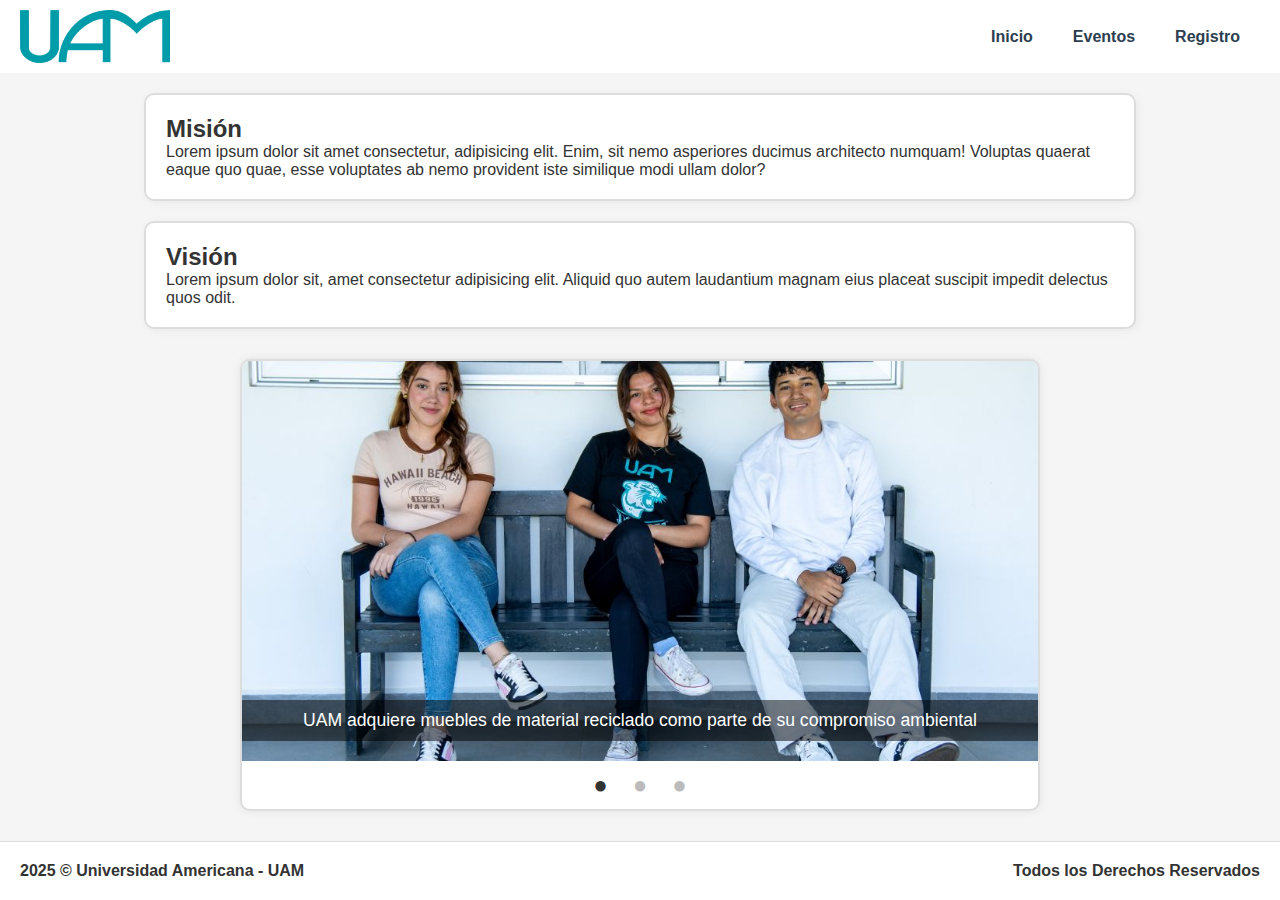
<file: index.html>
<!DOCTYPE html>
<html lang="en">

<head>
    <meta charset="UTF-8">
    <meta name="viewport" content="width=device-width, initial-scale=1.0">
    <title>Document</title>
    <link rel="stylesheet" href="styles.css">
</head>

<body>
    <header class="header">
        <img class="logo" src="uam-logo.webp" alt="Logo Universidad Americana UAM">
        <nav>
            <ul id="navbar">
                <li><a href="index.html">Inicio</a></li>
                <li><a href="eventos.html">Eventos</a></li>
                <li><a href="registro.html">Registro</a></li>
            </ul>
        </nav>
    </header>
    <main>
        <div class="box">
            <h2>Misión</h2>
            <p>Lorem ipsum dolor sit amet consectetur, adipisicing elit. Enim, sit nemo asperiores ducimus architecto numquam! Voluptas quaerat eaque quo quae, esse voluptates ab nemo provident iste similique modi ullam dolor?</p>
        </div>
        <div class="box">
            <h2>Visión</h2>
            <p>Lorem ipsum dolor sit, amet consectetur adipisicing elit. Aliquid quo autem laudantium magnam eius placeat suscipit impedit delectus quos odit.</p>
        </div>
        <div class="carousel">
            <input type="radio" name="carousel" id="slide1" checked>
            <input type="radio" name="carousel" id="slide2">
            <input type="radio" name="carousel" id="slide3">
            <div class="slides">
                <div class="slide s1">
                    <img src="img1.jpg" alt="Imagen 1">
                    <p>UAM adquiere muebles de material reciclado como parte de su compromiso ambiental</p>
                </div>
                <div class="slide s2">
                    <img src="img2.webp" alt="Imagen 2">
                    <p>Docente UAM publica artículo en revista de Costa Rica</p>
                </div>
                <div class="slide s3">
                    <img src="img3.jpg" alt="Imagen 3">
                    <p>Futuros profesionales de la UAM realizan visita académica en agencia internacional</p>
                </div>
            </div>
            <!-- Botones de navegación -->
            <div class="navigation">
                <label for="slide1">●</label>
                <label for="slide2">●</label>
                <label for="slide3">●</label>
            </div>
        </div>
    </main>
    <footer class="copy">
        <p>2025 &copy; Universidad Americana - UAM</p>
        <p>Todos los Derechos Reservados</p>
    </footer>
</body>

</html>
</file>
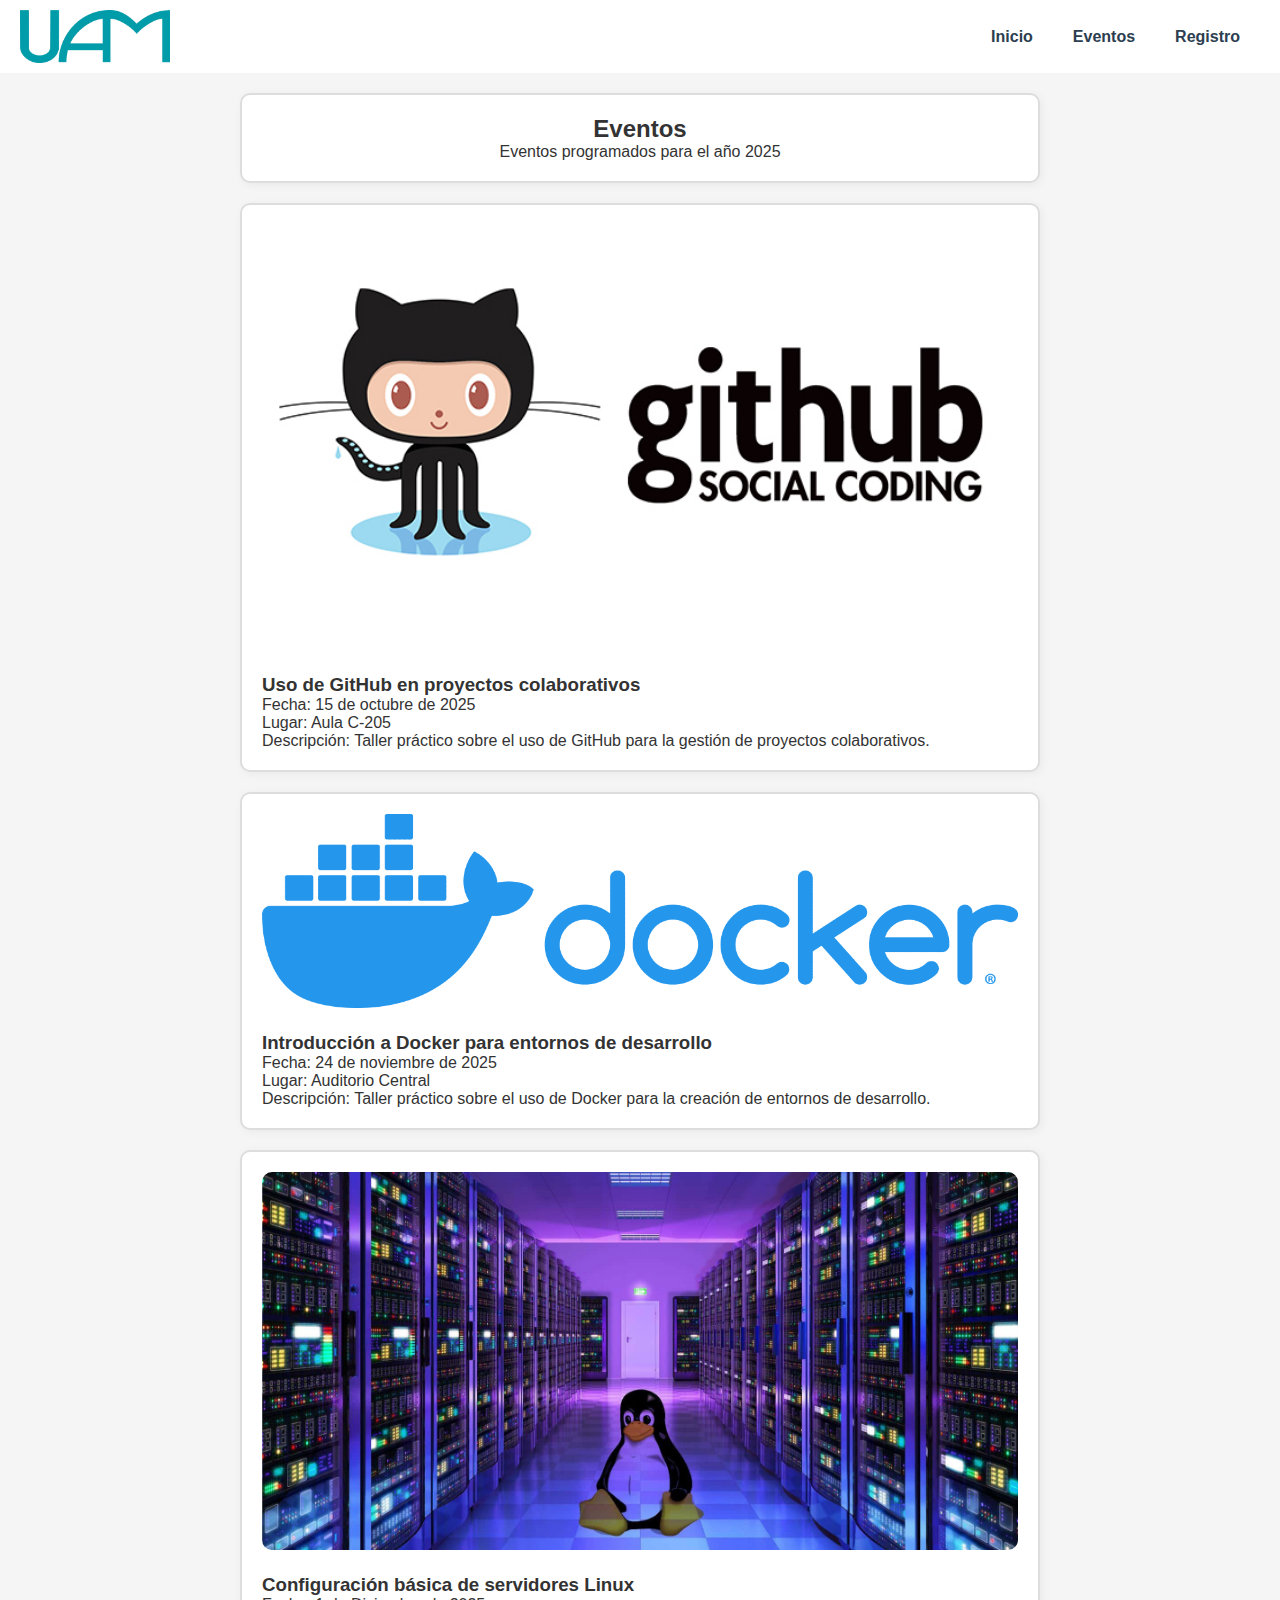
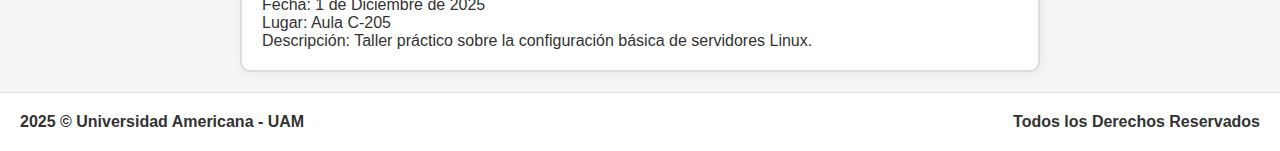
<file: eventos.html>
<!DOCTYPE html>
<html lang="en">
    <head>
        <meta charset="UTF-8">
        <meta name="viewport" content="width=device-width, initial-scale=1.0">
        <title>Document</title>
        <link rel="stylesheet" href="styles.css">
    </head>
    <body>
        <header class="header">
            <img class="logo" src="uam-logo.webp" alt="Logo Universidad Americana UAM">
            <nav>
                <ul id="navbar">
                    <li><a href="index.html">Inicio</a></li>
                    <li><a href="eventos.html">Eventos</a></li>
                    <li><a href="registro.html">Registro</a></li>
                </ul>
            </nav>
        </header>
        <main>
            <div class="box-events" style="text-align: center;">
                <h2>Eventos</h2>
                <p>Eventos programados para el año 2025</p>
            </div>
            <div class="box-events">
                <img src="github.jpg" alt="">
                <h3>Uso de GitHub en proyectos colaborativos</h3>
                <p>Fecha: 15 de octubre de 2025</p>
                <p>Lugar: Aula C-205</p>
                <p>Descripción: Taller práctico sobre el uso de GitHub para la gestión de proyectos colaborativos.</p>
            </div>
            <div class="box-events">
                <img src="docker.webp" alt="">
                <h3>Introducción a Docker para entornos de desarrollo</h3>
                <p>Fecha: 24 de noviembre de 2025</p>
                <p>Lugar: Auditorio Central</p>
                <p>Descripción: Taller práctico sobre el uso de Docker para la creación de entornos de desarrollo.</p>
            </div>
            <div class="box-events">
                <img src="linux.jpg" alt="">
                <h3>Configuración básica de servidores Linux</h3>
                <p>Fecha: 1 de Diciembre de 2025</p>
                <p>Lugar: Aula C-205</p>
                <p>Descripción: Taller práctico sobre la configuración básica de servidores Linux.</p>
            </div>
        </main>
        <footer class="copy">
            <p>2025 &copy; Universidad Americana - UAM</p>
            <p>Todos los Derechos Reservados</p>
        </footer>
    </body>
</html>
</file>
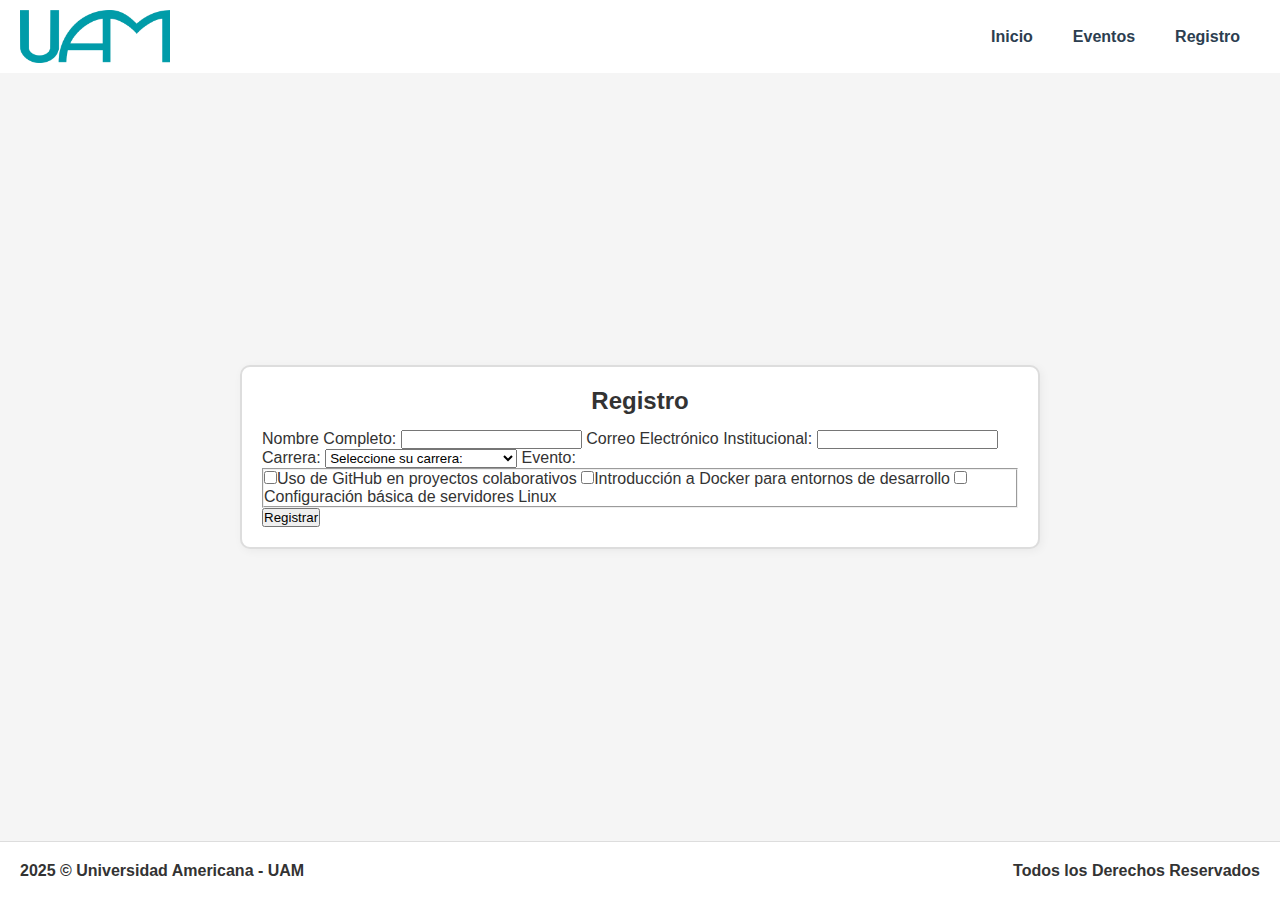
<file: registro.html>
<!DOCTYPE html>
<html lang="en">

<head>
    <meta charset="UTF-8">
    <meta name="viewport" content="width=device-width, initial-scale=1.0">
    <title>Document</title>
    <link rel="stylesheet" href="styles.css">
</head>

<body>
    <header class="header">
        <img class="logo" src="uam-logo.webp" alt="Logo Universidad Americana UAM">
        <nav>
            <ul id="navbar">
                <li><a href="index.html">Inicio</a></li>
                <li><a href="eventos.html">Eventos</a></li>
                <li><a href="registro.html">Registro</a></li>
            </ul>
        </nav>
    </header>
    <main style="display: flex; justify-content: center; align-items: center;">
        <div class="box-events">
            <h2 style="margin-bottom: 15px; text-align: center;">Registro</h2>
            <form class="forms">
                <label for="nombre">Nombre Completo:</label>
                <input type="text" id="nombre" name="nombre" required>

                <label for="correo">Correo Electrónico Institucional:</label>
                <input type="email" id="correo" name="correo" required>

                <label for="carrera">Carrera:</label>
                <select id="carrera" name="carrera">
                    <option value="">Seleccione su carrera:</option>
                    <option value="1">Ing. en Sistemas</option>
                    <option value="2">Ing. Industrial</option>
                    <option value="3">Negocios Internacionales</option>
                    <option value="4">Administración de Empresas</option>
                </select>

                <label for="evento">Evento:</label>

                <fieldset>
                    <label><input type="checkbox" name="intereses[]" value="programacion">Uso de GitHub en proyectos colaborativos</label>
                    <label><input type="checkbox" name="intereses[]" value="redes">Introducción a Docker para entornos de desarrollo</label>
                    <label><input type="checkbox" name="intereses[]" value="bases_de_datos">Configuración básica de servidores Linux</label>
                </fieldset>

                <button type="submit">Registrar</button>
            </form>

        </div>
    </main>
    <footer class="copy">
        <p>2025 &copy; Universidad Americana - UAM</p>
        <p>Todos los Derechos Reservados</p>
    </footer>
    <script src="validations.js"></script>
</body>

</html>
</file>
<file: styles.css>
/* Global todos sin margenes ni padding */
* { 
    margin: 0;
    padding: 0;
    /* El tamaño de los elementos incluyen el borde y el padding */
    box-sizing: border-box;
}

body {
    font-family: sans-serif;
    background-color: #f5f5f5;
    color: #333333;  /* Textos en gris oscuro */
    min-height: 100vh; /* Ocupa al menos el 100% del viewport height */
    display: flex;
    flex-direction: column; /* Organiza los elementos en columna */
}

.header {
    display: flex;
    justify-content: space-between;
    align-items: center;
    padding: 10px 20px;
    background-color: #ffffff;
    /* Baja si es muy pequeña la pantalla xd */
    flex-wrap: wrap;
}

.logo {
    /* Ancho Maximo */
    max-width: 150px;
    /* Altura Proporcional */
    height: auto;
}

#navbar {
    /* Hace que los elementos <li> del navbar estén en línea horizontal */
    display: flex;
    /* Quita los puntos */
    list-style: none;
}

#navbar li a {
    display: block;                 /* Hace que ocupe todo el ancho del <li> */
    padding: 10px 20px;            /* Espaciado dentro de la caja */
    color: #2c3e50;                /* Color del texto */
    text-decoration: none;         /* Sin subrayado */
    font-weight: bold;
    transition: background-color 0.5s ease; /* Transición suave */
}

#navbar li a:hover {
    background-color: #009ca9;     /* Color de fondo */
    color: white;
    transition: background-color 0.5s ease; /* Transición suave */
}

main {
    display: flex;
    flex-direction: column;
    gap: 20px;
    padding: 20px;
    align-items: center;
    flex-grow: 1; /* Hace que main ocupe todo el espacio disponible */
}

.box {
    width: 80%;
    max-width: 1200px;
    background-color: #ffffff;
    border: 2px solid #dddddd;
    border-radius: 10px;
    padding: 20px;
    box-shadow: 2px 2px 10px rgba(0, 0, 0, 0.05);
}

.box-events {
    width: 80%;
    max-width: 800px;
    background-color: #ffffff;
    border: 2px solid #dddddd;
    border-radius: 10px;
    padding: 20px;
    box-shadow: 2px 2px 10px rgba(0, 0, 0, 0.05);
}

.box-events img {
    width: 100%;
    height: auto;
    border-radius: 10px;
    margin-bottom: 20px;
}

/* Contenedor principal del carrusel */
.carousel {
    background-color: white;
    width: 90%;
    max-width: 800px;
    margin: 10px;
    position: relative;
    overflow: hidden;
    border-radius: 10px;
    border: 2px solid #dddddd;  /* Borde suave */
    box-shadow: 0 0 10px rgba(0, 0, 0, 0.08);  /* Sombra más ligera */
}

/* Contenedor de todas las slides */
.slides {
    display: flex;
    width: 300%; /* 100% por cada slide (3 slides) */
    transition: transform 0.5s ease-in-out;
}

/* Cada slide ocupa el 33.33% del contenedor .slides */
.slide {
    width: 33.33%; /* 1/3 del ancho total */
    flex-shrink: 0;
    text-align: center;
    position: relative; /* Para posicionar el texto si es necesario */
}

/* Imagen de la slide - ajustada al contenedor */
.slide img {
    width: 100%;
    height: 400px;
    object-fit: cover;
    display: block; /* Elimina espacio extra debajo de la imagen */
}

/* Texto debajo de la imagen */
.slide p {
    position: absolute;
    bottom: 20px;
    left: 0;
    right: 0;
    background-color: rgba(0, 0, 0, 0.5);
    color: white;
    padding: 10px;
    margin: 0;
    font-size: 1.1rem;
}

/* Ocultar los radios de selección */
input[type="radio"] {
    display: none;
}

/* Movimiento del carrusel según el slide activo */
#slide1:checked ~ .slides {
    transform: translateX(0%);
}

#slide2:checked ~ .slides {
    transform: translateX(-33.33%);
}

#slide3:checked ~ .slides {
    transform: translateX(-66.66%);
}

.navigation {
    display: flex;
    justify-content: center;
    align-items: center;
    gap: 15px;
    padding: 10px;
}

.navigation label {
    cursor: pointer;
    font-size: 24px;
    margin: 0 5px;
    color: #bbb;
    transition: color 0.3s;
}

/* Cambia de color el botón activo */
input#slide1:checked ~ .navigation label[for="slide1"],
input#slide2:checked ~ .navigation label[for="slide2"],
input#slide3:checked ~ .navigation label[for="slide3"] {
    color: #333;
}

/* Responsive para pantallas pequeñas */
@media screen and (max-width: 600px) {
    .slide img {
        height: 250px;
    }
}

.copy {
    font-weight: bold;   
    display: flex;
    justify-content: space-between;
    padding: 20px;
    background-color: #ffffff;
    border-top: 1px solid #dddddd;
}
</file>
